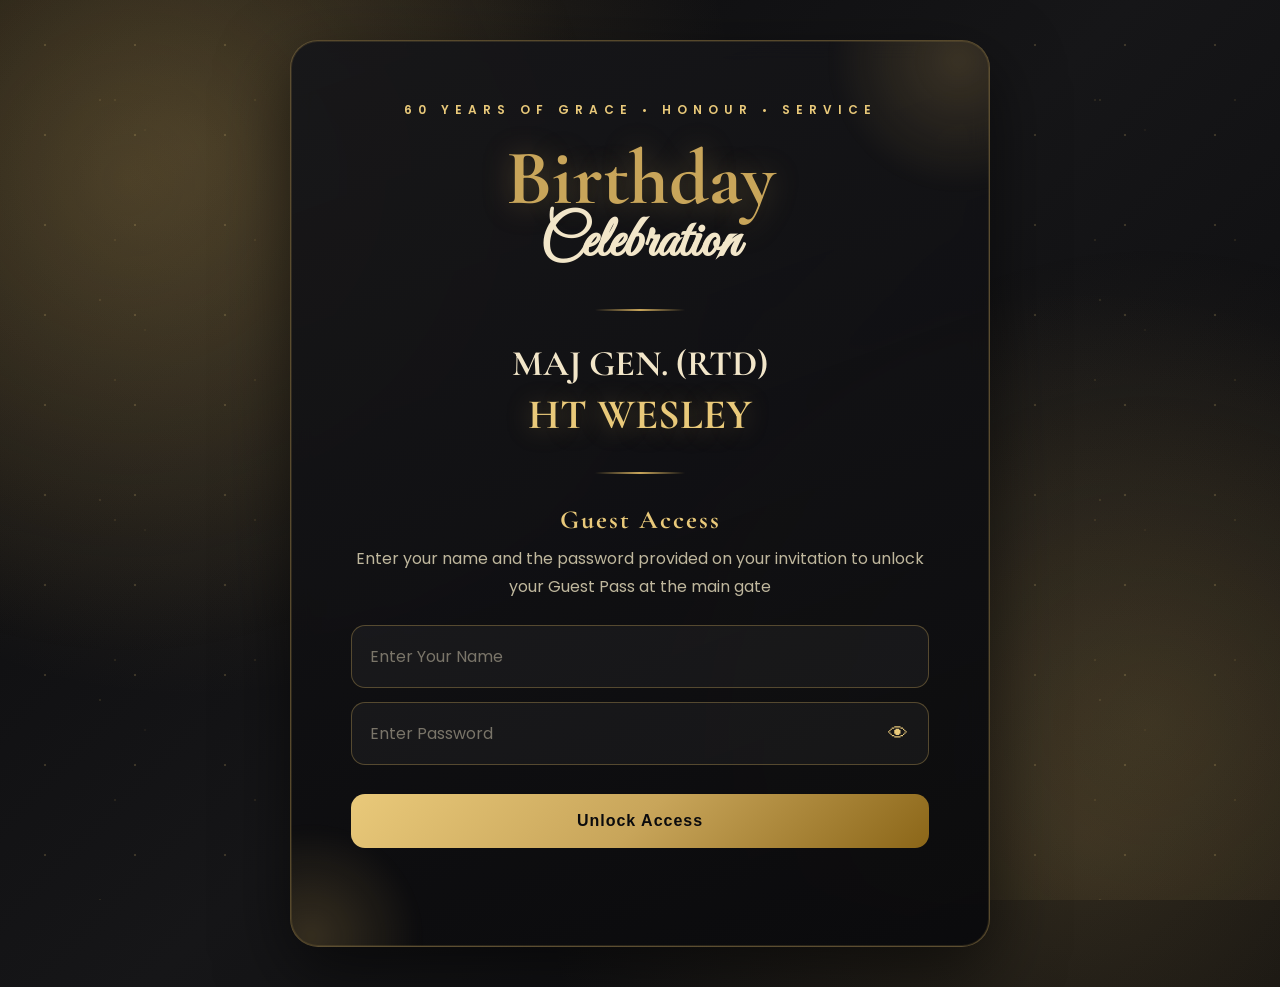
<file: index.html>
<!DOCTYPE html>
<html lang="en">
<head>
    <meta charset="UTF-8">
    <meta name="viewport" content="width=device-width, initial-scale=1.0">
    <title>Maj Gen. (RTD) HT Wesley | Birthday Invitation</title>
    <link rel="preconnect" href="https://fonts.googleapis.com">
    <link rel="preconnect" href="https://fonts.gstatic.com" crossorigin>
    <link href="https://fonts.googleapis.com/css2?family=Cormorant+Garamond:wght@400;500;600;700&family=Great+Vibes&family=Poppins:wght@300;400;500;600&display=swap" rel="stylesheet">
    <link rel="stylesheet" href="style.css">
</head>
<body>

<div class="background-overlay"></div>

<main class="invitation-card">

    <div class="gold-circle circle-one"></div>
    <div class="gold-circle circle-two"></div>

    <p class="small-heading">60 YEARS OF GRACE • HONOUR • SERVICE</p>

    <h1 class="birthday-title">Birthday</h1>
    <h2 class="party-title">Celebration</h2>

    <div class="divider"></div>

    <h3 class="celebrant">
        MAJ GEN. (RTD)
        <span>HT WESLEY</span>
    </h3>
    <div class="divider"></div>

    <h4 class="access-title">Guest Access</h4>

    <p class="access-text">
        Enter your name and the password provided on your invitation
        to unlock your Guest Pass at the main gate
    </p>

    <div class="name-box">
        <input id="guestName" type="text" placeholder="Enter Your Name" autocomplete="name">
    </div>

    <div class="password-box">
        <input id="password" type="password" placeholder="Enter Password">
        <button type="button" id="togglePassword">👁</button>
    </div>

    <button class="unlock-btn" onclick="checkPassword()">Unlock Access</button>

    <p id="errorMessage" class="error-message"></p>

</main>

<script src="script.js"></script>
</body>
</html>
</file>
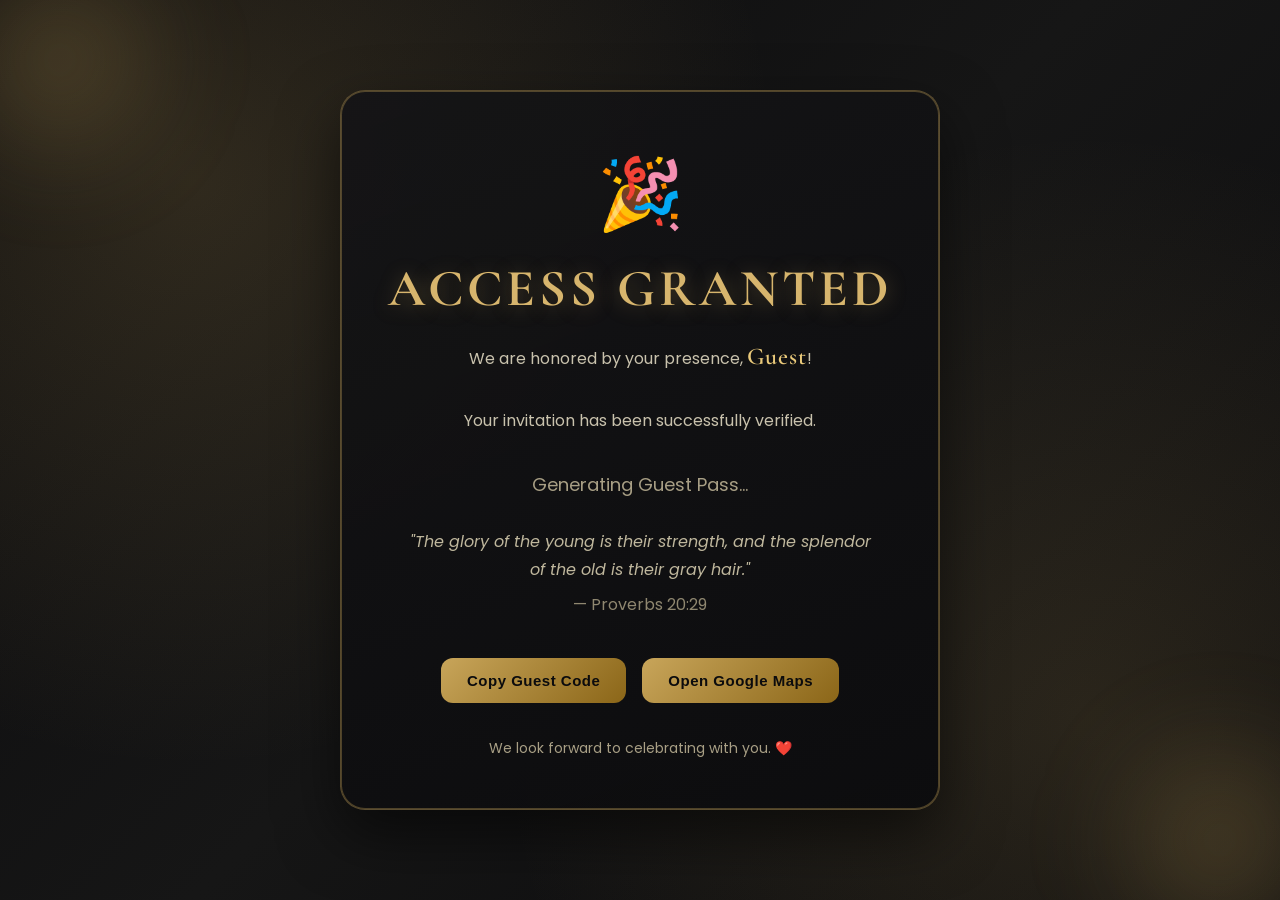
<file: access.html>
<!DOCTYPE html>
<html lang="en">
<head>
<meta charset="UTF-8">
<meta name="viewport" content="width=device-width, initial-scale=1.0">
<title>Guest Pass</title>
<link rel="preconnect" href="https://fonts.googleapis.com">
<link rel="preconnect" href="https://fonts.gstatic.com" crossorigin>
<link href="https://fonts.googleapis.com/css2?family=Cormorant+Garamond:wght@400;500;600;700&family=Great+Vibes&family=Poppins:wght@300;400;500;600&display=swap" rel="stylesheet">
<style>
*{margin:0;padding:0;box-sizing:border-box;}

body{
    font-family:Poppins,sans-serif;
    background:
        radial-gradient(circle at 15% 20%, rgba(200,165,90,.18), transparent 45%),
        radial-gradient(circle at 85% 80%, rgba(200,165,90,.15), transparent 45%),
        linear-gradient(135deg,#0b0b0d 0%,#161616 50%,#0b0b0d 100%);
    color:#f2e6c9;
    display:flex;
    justify-content:center;
    align-items:center;
    min-height:100vh;
    padding:20px;
    position:relative;
    overflow-x:hidden;
}

body::before,body::after{
    content:"";
    position:fixed;
    width:280px;
    height:280px;
    border-radius:50%;
    background:radial-gradient(circle,rgba(200,165,90,.25),transparent 70%);
    filter:blur(40px);
    pointer-events:none;
    z-index:0;
}
body::before{top:-80px;left:-80px;}
body::after{bottom:-80px;right:-80px;}

.card{
    width:100%;
    max-width:600px;
    background:linear-gradient(160deg,rgba(20,20,22,.92),rgba(12,12,14,.96));
    padding:50px 40px;
    border-radius:25px;
    box-shadow:0 25px 60px rgba(0,0,0,.55), inset 0 0 0 1px rgba(200,165,90,.35);
    border:1px solid rgba(200,165,90,.4);
    text-align:center;
    animation:fade .8s ease;
    position:relative;
    z-index:1;
}

@keyframes fade{
    from{opacity:0;transform:translateY(40px);}
    to{opacity:1;transform:translateY(0);}
}

.success{font-size:70px;}

h1{
    font-family:"Cormorant Garamond",serif;
    font-size:52px;
    color:#d7b56d;
    letter-spacing:4px;
    margin-top:10px;
    text-shadow:0 2px 20px rgba(200,165,90,.35);
}

.subtitle{margin:15px 0 35px;color:#c9c2ad;line-height:1.8;}

.subtitle .welcome-name{
    color:#e9c97a;
    font-weight:600;
    font-family:"Cormorant Garamond",serif;
    font-size:24px;
    letter-spacing:1px;
}

.loading{font-size:18px;margin-top:20px;color:#a89f85;}

.code{
    font-size:56px;
    font-weight:bold;
    color:#e9c97a;
    display:none;
    margin:30px 0;
    letter-spacing:6px;
    text-shadow:0 2px 20px rgba(200,165,90,.35);
    word-break:break-word;
}

.verse{margin:30px auto;line-height:1.8;color:#bfb79d;font-style:italic;max-width:480px;}
.verse span{display:block;margin-top:6px;color:#8f8770;font-style:normal;}

button{
    padding:14px 26px;
    border:none;
    background:linear-gradient(135deg,#c8a55a,#8b6618);
    color:#0b0b0d;
    border-radius:12px;
    font-size:15px;
    font-weight:600;
    cursor:pointer;
    margin:8px 6px 0;
    transition:.3s;
    letter-spacing:.5px;
}

button:hover{transform:translateY(-2px);box-shadow:0 10px 24px rgba(200,165,90,.35);}

.footer{margin-top:35px;font-size:14px;color:#a89f85;}

@media(max-width:480px){
    h1{font-size:38px;letter-spacing:2px;}
    .code{font-size:40px;letter-spacing:4px;}
    .card{padding:35px 22px;}
}
</style>
</head>
<body>

<div class="card">

    <div class="success">🎉</div>

    <h1>ACCESS GRANTED</h1>

    <p class="subtitle">
        We are honored by your presence, <span class="welcome-name" id="welcomeName">Guest</span>!
        <br><br>
        Your invitation has been successfully verified.

    </p>

    <div class="loading" id="loading">Generating Guest Pass...</div>

    <div class="code" id="code">Guest ID: 34576864</div>

    <div class="verse">
        "The glory of the young is their strength, and the splendor of the old is their gray hair."
        <span>— Proverbs 20:29</span>
    </div>

    <button onclick="copyCode()">Copy Guest Code</button>
    <button onclick="openMap()">Open Google Maps</button>

    <p class="footer">We look forward to celebrating with you. ❤️</p>

</div>

<script>
    const name = sessionStorage.getItem("guestName");
    if (name) document.getElementById("welcomeName").textContent = name;

    setTimeout(() => {
        document.getElementById("loading").style.display = "none";
        document.getElementById("code").style.display = "block";
    }, 2000);

    function copyCode(){
        navigator.clipboard.writeText("34576864");
        alert("Guest Code copied!");
    }

    function openMap(){
        window.open("https://www.google.com/maps/search/?api=1&query=House+2+24+Road+Paradise+Hills+Estate+Guzape+Abuja");
    }
</script>

</body>
</html>
</file>
<file: style.css>
*{margin:0;padding:0;box-sizing:border-box;}

:root{
    --gold:#C8A55A;
    --gold-light:#e9c97a;
    --gold-dark:#8b6618;
    --ink:#0b0b0d;
    --text:#f2e6c9;
    --muted:#bfb79d;
    --dim:#8f8770;
}

html{scroll-behavior:smooth;}

body{
    font-family:'Poppins',sans-serif;
    background:
        radial-gradient(circle at 15% 15%, rgba(200,165,90,.22), transparent 40%),
        radial-gradient(circle at 85% 85%, rgba(200,165,90,.18), transparent 40%),
        linear-gradient(135deg,#0a0a0c 0%,#161618 50%,#0a0a0c 100%);
    color:var(--text);
    min-height:100vh;
    display:flex;
    justify-content:center;
    align-items:center;
    padding:40px 20px;
    overflow-x:hidden;
    position:relative;
}

.background-overlay{
    position:fixed;
    inset:0;
    background:
        radial-gradient(circle at 10% 20%, rgba(200,165,90,.18), transparent 35%),
        radial-gradient(circle at 90% 80%, rgba(200,165,90,.14), transparent 35%);
    z-index:0;
    pointer-events:none;
}

.background-overlay::before,
.background-overlay::after{
    content:"";
    position:absolute;
    inset:0;
    background-image:
        radial-gradient(circle, rgba(233,201,122,.55) 1.2px, transparent 1.6px),
        radial-gradient(circle, rgba(200,165,90,.35) 1px, transparent 1.4px);
    background-size: 90px 90px, 140px 140px;
    background-position: 0 0, 45px 30px;
    opacity:.35;
}
.background-overlay::after{background-size:200px 200px;opacity:.2;}

.invitation-card{
    width:100%;
    max-width:700px;
    background:linear-gradient(160deg,rgba(22,22,25,.94),rgba(11,11,13,.98));
    backdrop-filter:blur(10px);
    border:1px solid rgba(200,165,90,.4);
    border-radius:28px;
    padding:60px;
    position:relative;
    overflow:hidden;
    box-shadow:0 25px 70px rgba(0,0,0,.55), inset 0 0 0 1px rgba(200,165,90,.15);
    animation:fadeUp 1s ease;
    z-index:1;
}

@keyframes fadeUp{
    from{opacity:0;transform:translateY(50px);}
    to{opacity:1;transform:translateY(0);}
}

.gold-circle{
    position:absolute;
    border-radius:50%;
    background:radial-gradient(circle,rgba(200,165,90,.22),transparent 70%);
    filter:blur(6px);
}
.circle-one{width:260px;height:260px;top:-110px;right:-100px;}
.circle-two{width:220px;height:220px;bottom:-100px;left:-90px;}

.small-heading{
    text-align:center;
    letter-spacing:6px;
    color:var(--gold-light);
    font-size:12px;
    font-weight:600;
    margin-bottom:20px;
    text-transform:uppercase;
}

.birthday-title{
    text-align:center;
    font-family:'Cormorant Garamond',serif;
    font-size:78px;
    color:var(--gold);
    line-height:1;
    text-shadow:0 2px 30px rgba(200,165,90,.35);
}

.party-title{
    text-align:center;
    font-family:'Great Vibes',cursive;
    font-size:58px;
    color:var(--text);
    margin-top:-10px;
    margin-bottom:25px;
}

.divider{
    width:90px;
    height:2px;
    background:linear-gradient(90deg,transparent,var(--gold),transparent);
    margin:30px auto;
}

.celebrant{
    text-align:center;
    font-family:'Cormorant Garamond',serif;
    font-size:36px;
    color:var(--text);
    line-height:1.3;
}

.celebrant span{
    display:block;
    color:var(--gold-light);
    font-size:42px;
    text-shadow:0 2px 24px rgba(200,165,90,.35);
}

.description{text-align:center;color:var(--muted);line-height:1.9;margin:30px 0;}
.description b{color:var(--gold-light);}

.event-details{display:grid;gap:20px;}

.detail{display:flex;align-items:flex-start;gap:18px;}

.icon{
    width:50px;height:50px;
    border-radius:50%;
    background:rgba(200,165,90,.15);
    border:1px solid rgba(200,165,90,.35);
    display:flex;justify-content:center;align-items:center;
    font-size:22px;flex-shrink:0;
}

.detail h4{margin-bottom:5px;color:var(--gold-light);letter-spacing:.5px;}
.detail p{color:var(--muted);line-height:1.7;}

/* ACCESS SECTION */
.access-title{
    text-align:center;
    font-size:26px;
    color:var(--gold-light);
    margin-bottom:10px;
    font-family:'Cormorant Garamond',serif;
    letter-spacing:2px;
}

.access-text{text-align:center;color:var(--muted);margin-bottom:25px;line-height:1.7;}

.name-box,
.password-box{
    display:flex;
    align-items:center;
    border:1.5px solid rgba(200,165,90,.35);
    border-radius:14px;
    overflow:hidden;
    background:rgba(255,255,255,.04);
    transition:.3s;
    margin-bottom:14px;
}

.name-box:focus-within,
.password-box:focus-within{
    border-color:var(--gold);
    box-shadow:0 0 18px rgba(200,165,90,.25);
    background:rgba(255,255,255,.06);
}

.name-box input,
.password-box input{
    flex:1;
    border:none;
    padding:18px;
    outline:none;
    font-size:16px;
    background:transparent;
    color:var(--text);
    font-family:'Poppins',sans-serif;
}

.name-box input::placeholder,
.password-box input::placeholder{color:rgba(242,230,201,.45);}

.password-box button{
    width:60px;
    border:none;
    background:transparent;
    cursor:pointer;
    font-size:20px;
    color:var(--gold-light);
    transition:.3s;
}

.password-box button:hover{background:rgba(200,165,90,.12);}

.unlock-btn{
    width:100%;
    margin-top:15px;
    padding:18px;
    border:none;
    border-radius:14px;
    cursor:pointer;
    font-size:16px;
    font-weight:600;
    letter-spacing:1px;
    color:#0b0b0d;
    background:linear-gradient(135deg,var(--gold-light),var(--gold),var(--gold-dark));
    transition:.35s;
    position:relative;
    overflow:hidden;
}

.unlock-btn:hover{transform:translateY(-3px);box-shadow:0 12px 30px rgba(200,165,90,.45);}

.unlock-btn::before{
    content:"";
    position:absolute;
    top:0;left:-100%;
    width:100%;height:100%;
    background:linear-gradient(120deg,transparent,rgba(255,255,255,.45),transparent);
    transition:.8s;
}

.unlock-btn:hover::before{left:100%;}

.error-message{
    text-align:center;
    color:#ff8a8a;
    margin-top:18px;
    font-size:14px;
    min-height:20px;
}

/* MOBILE */
@media(max-width:768px){
    body{padding:20px;}
    .invitation-card{padding:35px 25px;border-radius:22px;}
    .birthday-title{font-size:58px;}
    .party-title{font-size:46px;}
    .celebrant{font-size:28px;}
    .celebrant span{font-size:34px;}
}

@media(max-width:480px){
    .birthday-title{font-size:46px;}
    .party-title{font-size:38px;}
    .small-heading{letter-spacing:3px;font-size:11px;}
    .detail{flex-direction:column;align-items:center;text-align:center;}
    .icon{margin-bottom:5px;}
}

/* LOADING */
.loading{pointer-events:none;opacity:.8;}

.loading::after{
    content:"";
    width:18px;height:18px;
    border:3px solid rgba(255,255,255,.4);
    border-top-color:#fff;
    border-radius:50%;
    display:inline-block;
    margin-left:10px;
    animation:spin .7s linear infinite;
    vertical-align:middle;
}

@keyframes spin{to{transform:rotate(360deg);}}
</file>
